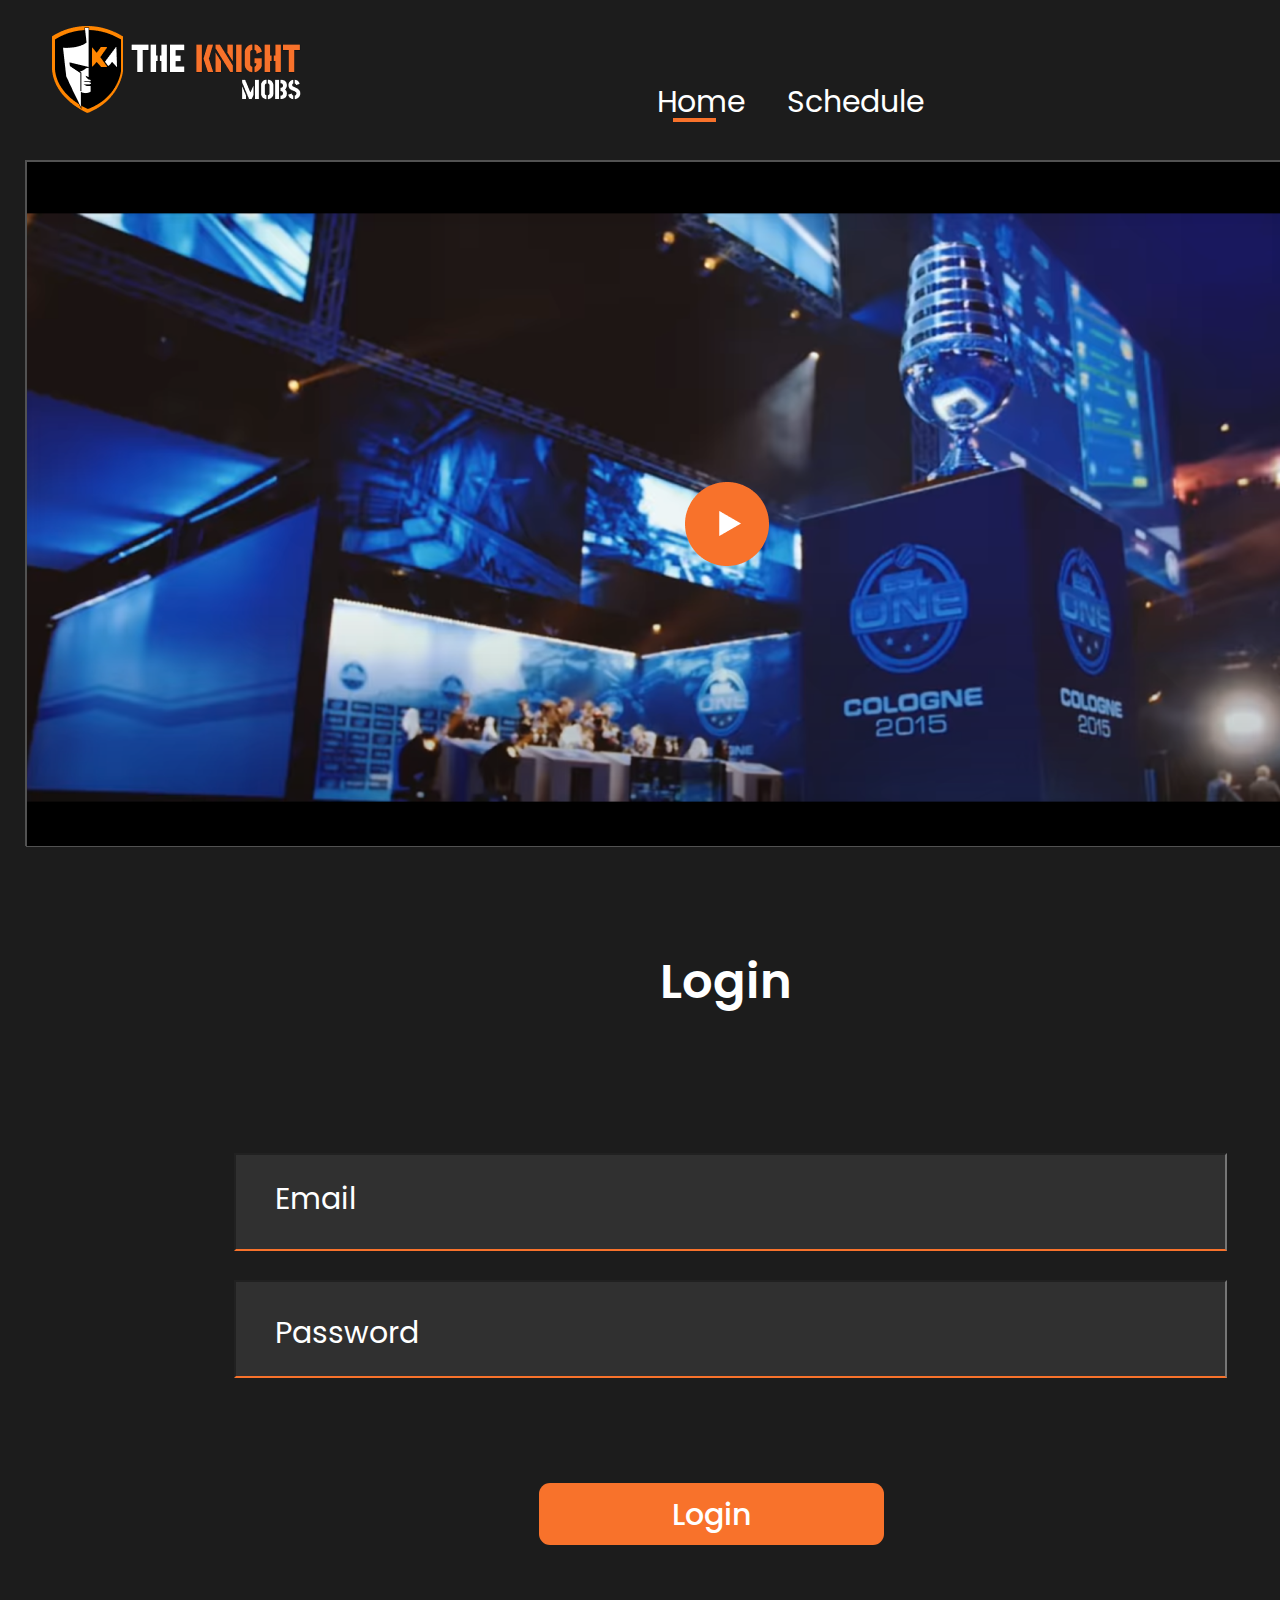
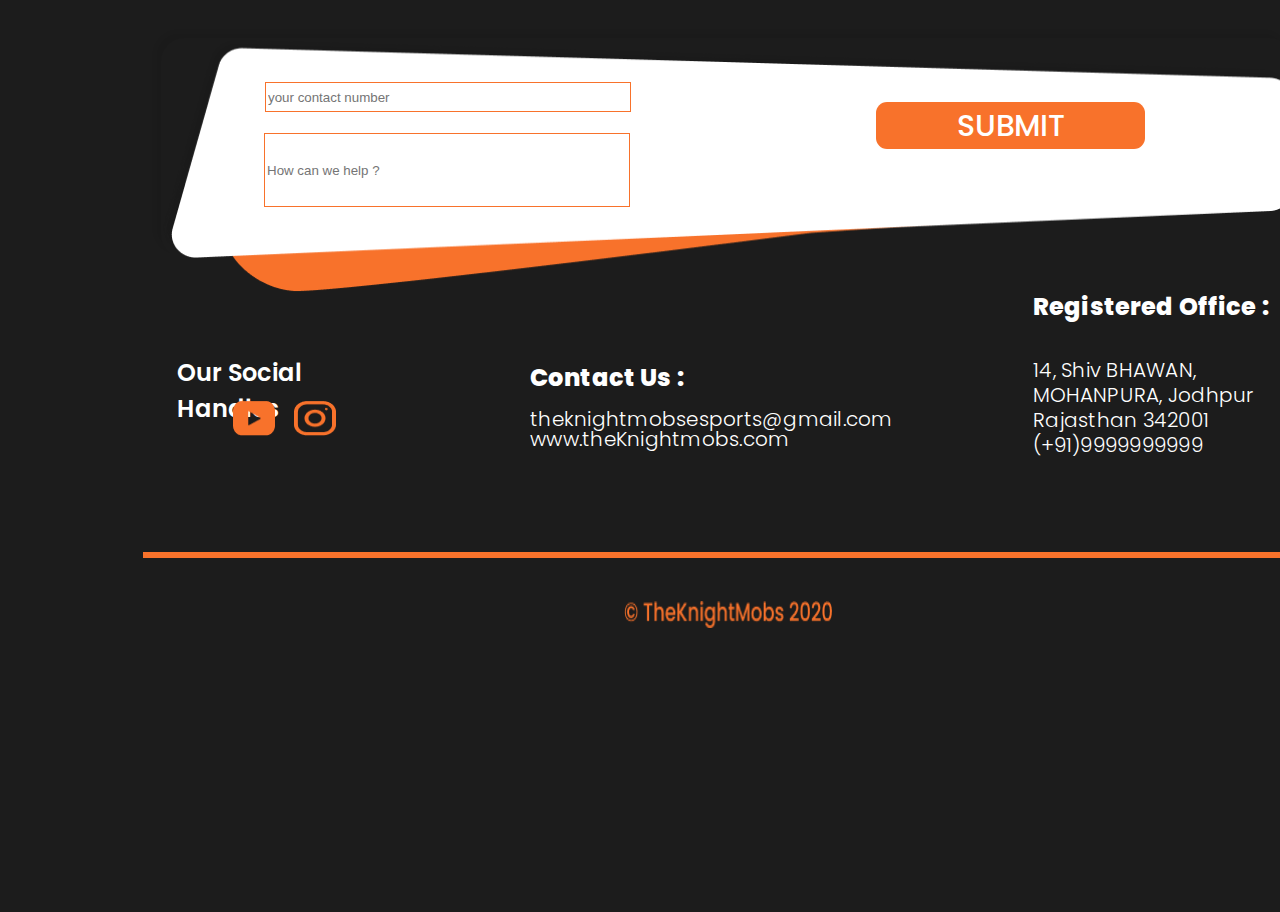
<file: Login.html>
<!DOCTYPE html>
<html>
<head>
	<title>KnightMobs</title>
	<link rel="stylesheet" type="text/css" href="login.css">
	<link href='https://fonts.googleapis.com/css?family=Poppins' rel='stylesheet'>
</head>
<body>
<div class="left">
            <img src="Group 15.png" alt="">
</div>
<div class="right">
            <img src="Group 9.png" alt="">
</div>
<div class="mid">
            <img src="Rectangle 4.png" alt="">
</div>

<header>
	<nav class="navbar">
		<ul class="Home">
			<li><a href="">Home</a></li>
		</ul>
		<ul class="Schedule">
			<li><a href="">Schedule</a></li>
		</ul>
		
	</nav>
</header>
<div class="esports1">
	<img src="esports1.png">
</div>
<div class="play">
	<img src="play.png">
</div>
<div>
	<h3>Login</h3>
</div>
<form class="login">
				
        		 <div class="box1">
        		 	<input type="text" id="f2" class="mail" required="required" >
        		 	<label for="mail" class="label1">Email</label>
        		 </div>
        		
        		 <div class="box2">
        		 	<input type="Password" id="f4" class="pass" required="required" >
        		 	<label for="pass" class="label2">Password</label>
        		 </div>
        		<input type="submit" name="pay" id="sb1" value="Login">
        		
        		 
        		 	
    </form>    		 	

        		 		<img src="Vector 4.png" class="Vector">
        		 		<img src="Rectangle 15.png" class="btm">
        		
        		 	<input type="text" class="query" placeholder="your contact number">
        		 	<input type="text"  class="query1"  placeholder="How can we help ? ">
        		 	<input type="submit" value="submit" class="submit">

        		 
        		<div class="ofc">
        			<p>Registered Office :</p>
        		</div>
        		<div class="addr">

        			<p>
        				14, Shiv BHAWAN, MOHANPURA, Jodhpur 
						Rajasthan 342001 

						(+91)9999999999

        			</p>
        		</div>

        		<div class="ctus">
        			<p>Contact Us : </p>
        		</div>
        		<div class="ctn">

        			<p>
        				theknightmobsesports@gmail.com

        				&nbsp;

        				www.theKnightmobs.com
        			</p>
        		</div>

        		<div class="social">
        			<p id="sh">Our Social Handles </p><br>
        			<img src="Group 12.png" class="Group12">
       
        		</div>

        		<img src="Rectangle 18.png" class="line">
        		<img src="copyright.png" class="copy">
        		

</body>
</html>
</file>
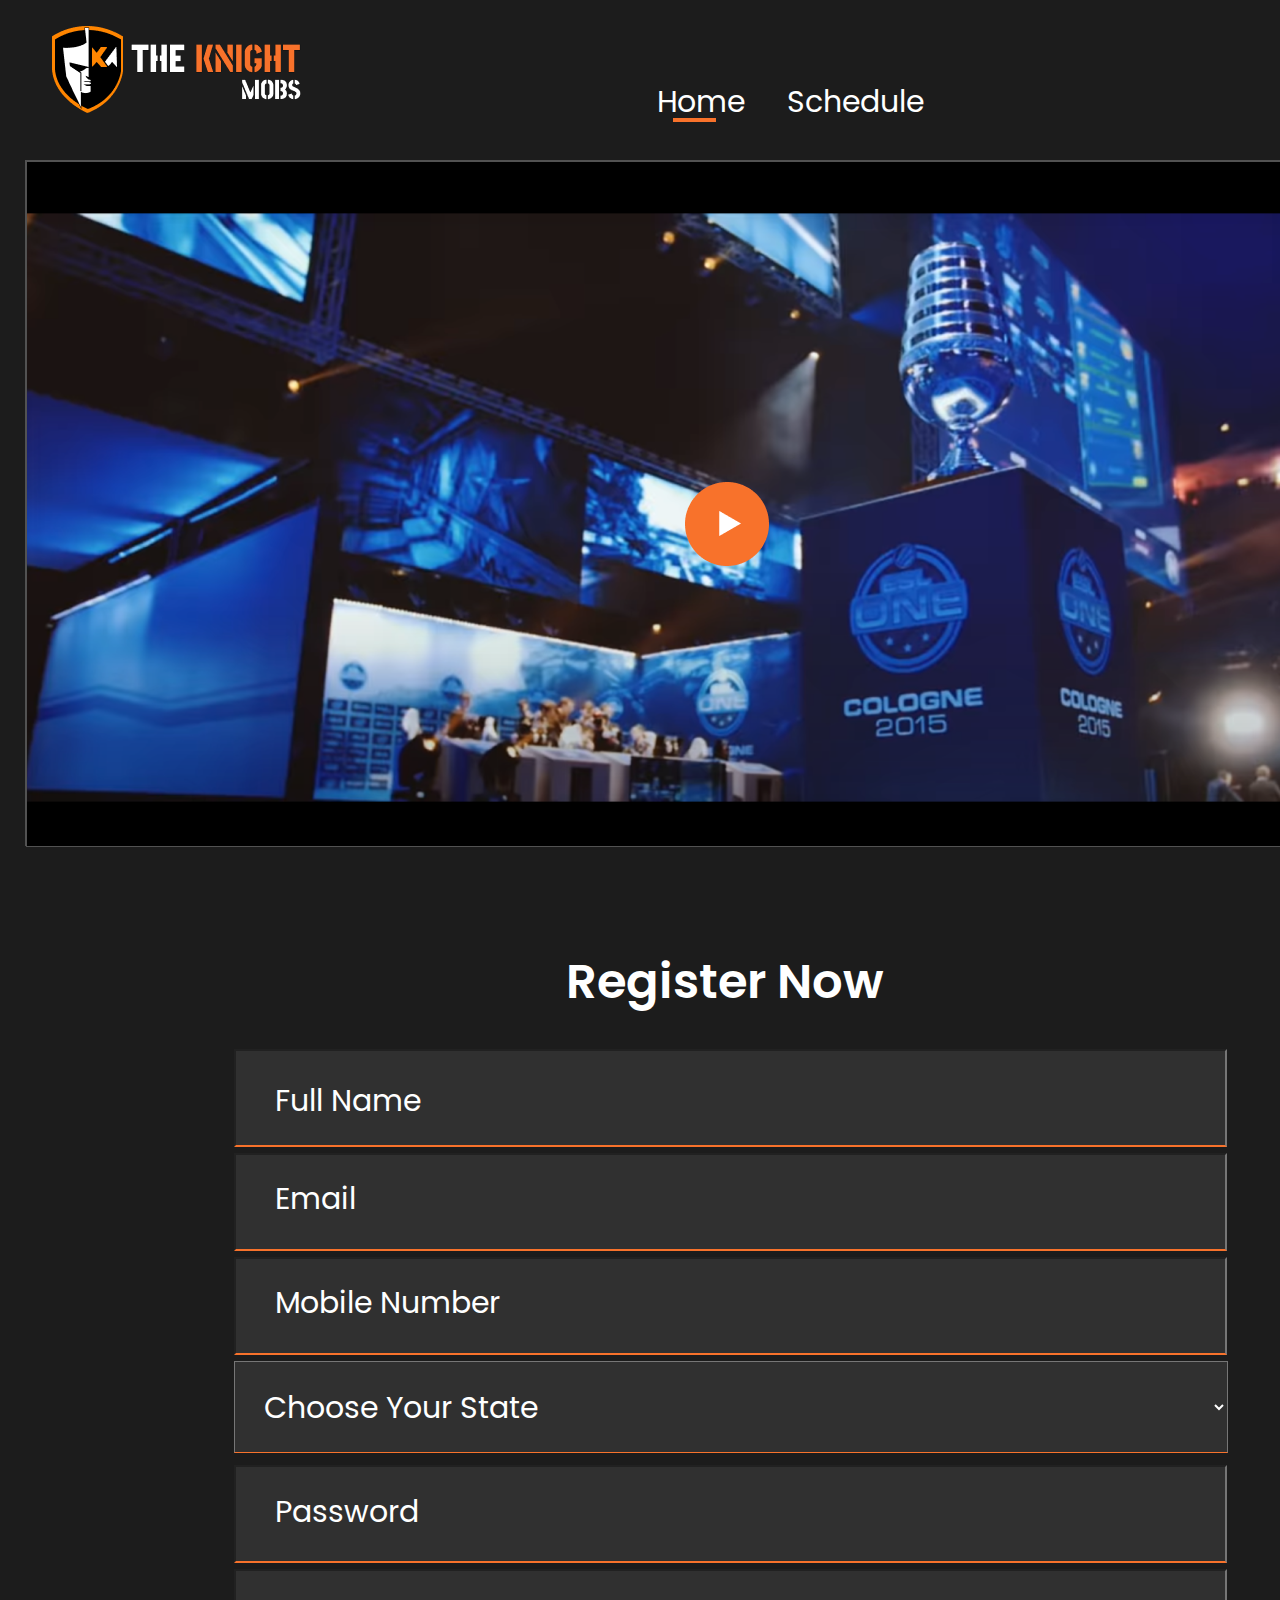
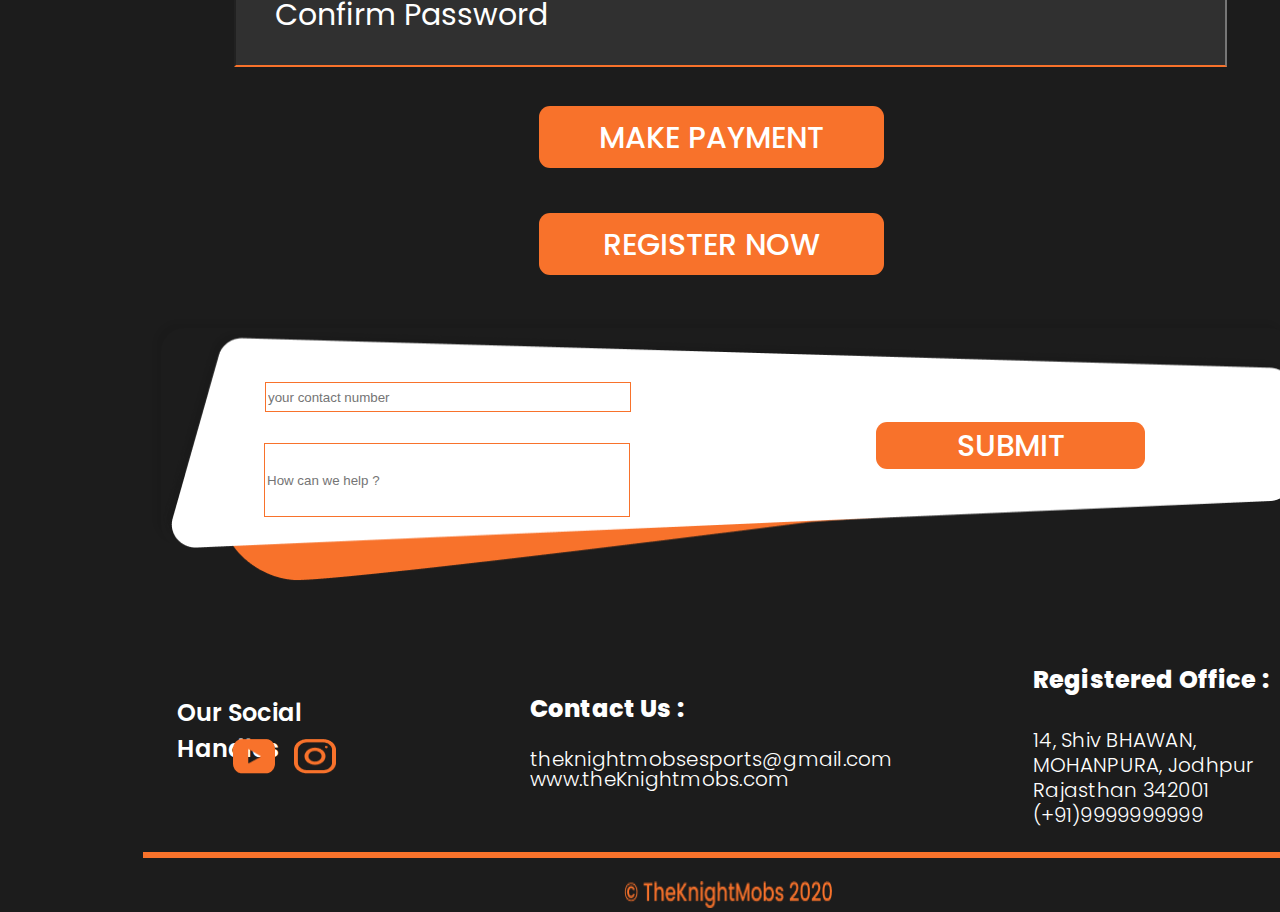
<file: Register.html>
<!DOCTYPE html>
<html>
<head>
	<title>KnightMobs</title>
	<link rel="stylesheet" type="text/css" href="Register.css">
	<link href='https://fonts.googleapis.com/css?family=Poppins' rel='stylesheet'>
</head>
<body>
<div class="left">
            <img src="Group 15.png" alt="">
</div>
<div class="right">
            <img src="Group 9.png" alt="">
</div>
<div class="mid">
            <img src="Rectangle 4.png" alt="">
</div>

<header>
	<nav class="navbar">
		<ul class="Home">
			<li><a href="">Home</a></li>
		</ul>
		<ul class="Schedule">
			<li><a href="">Schedule</a></li>
		</ul>
		
	</nav>
</header>
<div class="esports1">
	<img src="esports1.png">
</div>
<div class="play">
	<img src="play.png">
</div>
<div>
	<h3>Register Now</h3>
</div>
<form class="Register">
				<div class="box">
        		 	<input type="text" id="f1" class="inp" required="required" >
        		 	<label for="Full Name" class="label">Full Name</label>
        		 </div>
        		 <div class="box1">
        		 	<input type="text" id="f2" class="mail" required="required" >
        		 	<label for="mail" class="label1">Email</label>
        		 </div>
        		 <div class="box2">
        		 	<input type="text" id="f3" class="phone" required="required" >
        		 	<label for="phone" class="label2">Mobile Number</label>
        		 </div>
        		 
        		 <select class="States">
        		 	<option>Choose Your State</option>
        		 	<option>Delhi NCR</option>
        		 	<option>Gurgaon</option>
        		 	<option>Mumbai</option>
        		 	<option>Chennai</option>
        		 	<option>Bangalore</option>
        		 	<option>Haryana</option>
        		 	<option>Punjab</option>
        		 	<option>Assam</option>
        		 	<option>Jammu And Kasmhir</option>
        		 </select>
        		 <div class="box3">
        		 	<input type="Password" id="f4" class="pass" required="required" >
        		 	<label for="pass" class="label3">Password</label>
        		 </div>
        		 <div class="box4">
        		 	<input type="Password" id="f5" class="cnfpass" required="required" >
        		 	<label for="pass" class="label4">Confirm Password</label>
        		 </div>
        		 
        		 	<input type="submit" name="pay" id="sb1" value="MAKE PAYMENT">
        		
        		 
        		 	<input type="submit" name="pay" id="sb2" value="REGISTER NOW">
    </form>    		 	

        		 		<img src="Vector 4.png" class="Vector">
        		 		<img src="Rectangle 15.png" class="btm">
        		
        		 	<input type="text" class="query" placeholder="your contact number">
        		 	<input type="text"  class="query1"  placeholder="How can we help ? ">
        		 	<input type="submit" value="submit" class="submit">

        		 
        		<div class="ofc">
        			<p>Registered Office :</p>
        		</div>
        		<div class="addr">

        			<p>
        				14, Shiv BHAWAN, MOHANPURA, Jodhpur 
						Rajasthan 342001 

						(+91)9999999999

        			</p>
        		</div>

        		<div class="ctus">
        			<p>Contact Us : </p>
        		</div>
        		<div class="ctn">

        			<p>
        				theknightmobsesports@gmail.com

        				&nbsp;

        				www.theKnightmobs.com
        			</p>
        		</div>

        		<div class="social">
        			<p id="sh">Our Social Handles </p><br>
        			<img src="Group 12.png" class="Group12">
       
        		</div>

        		<img src="Rectangle 18.png" class="line">
        		<img src="copyright.png" class="copy">
        		

</body>
</html>
</file>
<file: login.css>
body{
			
			position: absolute;
			width: 1440px;
			height: 2504px;
			left: -1px;
			top: 0px;
			background: #1C1C1C;
}
		
.left{
			position: absolute;
			width: 249px;
			height: 87px;
			left: 45px;
			top: 18px;
	}
		
.right{
			position: absolute;
			width: 43px;
			height: 26px;
			left: 1350px;
			top: 48px;

	}
		.mid{
			position: absolute;
			width: 43px;
			height: 4px;
			left: 666px;
			top: 100px;
			color: #F8722B;
			/*background: #F8722B;*/
		}
		.navbar{
			background-color: black;
			
			font-family: Poppins;
		}
		/*.navbar ul{
			overflow: auto;
			font-family: Poppins;
		}*/
	
		.Home{
position: absolute;
list-style: none;
width: 90px;
height: 45px;
left: 607px;
top: 41px;

font-family: Poppins;
font-style: normal;
font-weight: normal;
font-size: 30px;
line-height: 45px;
/* identical to box height */


color: #FFFFFF;

		} 
		.Schedule{

list-style: none;
position: absolute;
width: 140px;
height: 45px;
left: 737px;
top: 41px;

font-family: Poppins;
font-style: normal;
font-weight: normal;
font-size: 30px;
line-height: 45px;
/* identical to box height */


color: #FFFFFF;


		} 
		.navbar li a{
			padding: 3px 3px;
			text-decoration: none;
			color: white;
			font-family: Poppins;
		}
	
	h3{
			/* Welcome to the world of Gaming */

text-align: center;
position: absolute;
width: 318px;
height: 72px;
left: 559px;
top: 890px;

font-family: Poppins;
font-style: normal;
font-weight: 600;
font-size: 48px;
line-height: 72px;
/* identical to box height */

text-transform: capitalize;

color: #FFFFFF;

		}
		.esports1{
			position: absolute;
width: 1401px;
height: 686px;
left: 18px;
top: 152px;

background: url(esports1.png);
border: 1px solid #525252;
box-sizing: border-box;
		}
.play{
			position: absolute;
width: 84px;
height: 84px;
left: 678px;
top: 474px;

		}

.box1 .mail{
	
	border-bottom-color:#F8722B;
	position: absolute;
width: 985px;
height: 92px;
left: 227px;
top: 1145px;
font-size: 40px;
font-family: Poppins;
color: white;
background: #303030;
}
.box1 .mail:focus + .label1{
	display: none;
	outline: none;
	border: none;
}
.box1 .mail:valid + .label1{
	display: none;
	outline: none;
}
.box1 .label1{
	position: absolute;
width: 223px;
height: 45px;
left: 268px;
top: 1168px;
font-family: Poppins;
font-style: normal;
font-weight: normal;
font-size: 30px;
line-height: 45px;
color: #FFFFFF;
outline: none;
border: none;
border-bottom-color:#F8722B;

}

.box2 .pass{
	
	border-bottom-color:#F8722B;
	position: absolute;
width: 985px;
height: 92px;
left: 227px;
top: 1272px;
font-size: 40px;
font-family: Poppins;
color: white;
background: #303030;
}
.box2 .pass:focus + .label2{
	display: none;
}
.box2 .pass:valid + .label2{
	display: none;
}
.box2 .label2{
	position: absolute;
width: 252px;
height: 45px;
left: 268px;
top: 1302px;
font-family: Poppins;
font-style: normal;
font-weight: normal;
font-size: 30px;
line-height: 45px;
color: #FFFFFF;

}
#sb1{
	position: absolute;
width: 345px;
height: 62px;
left: 532px;
top: 1475px;

background: #F8722B;
border-radius: 11px;
font-family: Poppins;
font-style: normal;
font-weight: 500;
font-size: 30px;
line-height: 45px;
text-transform: capitalize;

color: #FFFFFF;
border: none;
}

.Vector{
	position: absolute;
width: 1085px;
height: 154.02px;
left: 222px;
top: 1730px;

/*background: #F8722B;
*/}
.btm{
	position: absolute;
width: 1132px;
height: 220px;
right: 154px;
top: 1630px;
/*top: calc(50% - 220px/2 + 801px);*/


box-shadow: -6px -6px 4px rgba(0, 0, 0, 0.05);
border-radius: 24px;
}

.query{


position: absolute;
width: 366px;
height: 30px;
left: 258px;
top: 1674px;

background: #FFFFFF;
border: 1px solid #F8722B;
box-sizing: border-box;
}

.query1{
	position: absolute;
width: 366px;
height: 74px;
left: 257px;
top: 1725px;

background: #FFFFFF;
border: 1px solid #F8722B;
box-sizing: border-box;
}

.submit{
	position: absolute;
width: 269px;
height: 47px;
left: 869px;
top: 1694px;

background: #F8722B;
border-radius: 11px;
font-family: Poppins;
font-style: normal;
font-weight: 500;
font-size: 30px;
line-height: 45px;
/* identical to box height */
border: none;
text-transform: uppercase;

color: #FFFFFF;

}

.ofc{
	position: absolute;
height: 198px;
left: 1026px;
right: 144px;
top: 1800px;

font-family: Poppins;
font-style: normal;
font-weight: 800;
font-size: 24px;
line-height: 24px;
/* or 100% */

display: flex;
align-items: center;
letter-spacing: 0.15px;

color: #FFFFFF;
}

.addr{
	position: absolute;
height: 200px;
left: 1026px;
right: 144px;
top: 1900px;

font-family: Poppins;
font-style: normal;
font-weight: 300;
font-size: 20px;
line-height: 25px;
/* or 100% */
display: flex;
align-items: center;
letter-spacing: 0.25px;
color: #FFFFFF;
}

.ctus{
position: absolute;
height: 140px;
left: 523px;
right: 482px;
top: 1900px;

font-family: Poppins;
font-style: normal;
font-weight: 800;
font-size: 24px;
line-height: 24px;
/* or 100% */

display: flex;
align-items: center;
letter-spacing: 0.15px;

color: #FFFFFF;	
}

.ctn{
position: absolute;
height: 140px;
left: 523px;
right: 482px;
top: 1951px;

font-family: Poppins;
font-style: normal;
font-weight: 300;
font-size: 20px;
line-height: 20px;
/* or 100% */

display: flex;
align-items: center;
letter-spacing: 0.25px;

color: #FFFFFF;	
}

#sh{
	position: absolute;
width: 231px;
height: 36px;
left: 170px;
top: 1923px;

font-family: Poppins;
font-style: normal;
font-weight: 600;
font-size: 24px;
line-height: 36px;
/* identical to box height */

text-transform: capitalize;

color: #FFFFFF;
}

.Group12{

position: absolute;
width: 103px;
height: 35.17px;
left: 226px;
top: 1993.11px;
}

.line{
	position: absolute;
width: 1184px;
height: 6px;
left: 136px;
top: 2144px;

background: #F8722B;
}
.copy{
	position: absolute;
width: 208px;
height: 27px;
left: 617px;
top: 2193px;

font-family: Poppins;
font-style: normal;
font-weight: 500;
font-size: 18px;
line-height: 27px;
/* identical to box height */

text-transform: capitalize;

color: #F8722B;

}
</file>
<file: Register.css>
body{
			
			position: absolute;
			width: 1440px;
			height: 2504px;
			left: -1px;
			top: 0px;
			background: #1C1C1C;
}
		
.left{
			position: absolute;
			width: 249px;
			height: 87px;
			left: 45px;
			top: 18px;
	}
		
.right{
			position: absolute;
			width: 43px;
			height: 26px;
			left: 1350px;
			top: 48px;

	}
		.mid{
			position: absolute;
			width: 43px;
			height: 4px;
			left: 666px;
			top: 100px;
			color: #F8722B;
			/*background: #F8722B;*/
		}
		.navbar{
			background-color: black;
			
			font-family: Poppins;
		}
		/*.navbar ul{
			overflow: auto;
			font-family: Poppins;
		}*/
	
		.Home{
position: absolute;
list-style: none;
width: 90px;
height: 45px;
left: 607px;
top: 41px;

font-family: Poppins;
font-style: normal;
font-weight: normal;
font-size: 30px;
line-height: 45px;
/* identical to box height */


color: #FFFFFF;

		} 
		.Schedule{

list-style: none;
position: absolute;
width: 140px;
height: 45px;
left: 737px;
top: 41px;

font-family: Poppins;
font-style: normal;
font-weight: normal;
font-size: 30px;
line-height: 45px;
/* identical to box height */


color: #FFFFFF;


		} 
		.navbar li a{
			padding: 3px 3px;
			text-decoration: none;
			color: white;
			font-family: Poppins;
		}
	
	h3{
			/* Welcome to the world of Gaming */

text-align: center;
position: absolute;
width: 318px;
height: 72px;
left: 559px;
top: 890px;

font-family: Poppins;
font-style: normal;
font-weight: 600;
font-size: 48px;
line-height: 72px;
/* identical to box height */

text-transform: capitalize;

color: #FFFFFF;

		}
		.esports1{
			position: absolute;
width: 1401px;
height: 686px;
left: 18px;
top: 152px;

background: url(esports1.png);
border: 1px solid #525252;
box-sizing: border-box;
		}
.play{
			position: absolute;
width: 84px;
height: 84px;
left: 678px;
top: 474px;

		}
.box .inp{
	border-bottom-color:#F8722B;
	
	position: absolute;
width: 985px;
height: 92px;
left: 227px;
top: 1041px;
font-size: 40px;
font-family: Poppins;
color: white;
background: #303030;
}
.box .inp:focus + .label{
	display: none;
}
.box .inp:valid + .label{
	display: none;
}
.box .label{
	position: absolute;
width: 148px;
height: 45px;
left: 268px;
top: 1070px;

font-family: Poppins;
font-style: normal;
font-weight: normal;
font-size: 30px;
line-height: 45px;
/* identical to box height */


color: #FFFFFF;

}
.box1 .mail{
	
	border-bottom-color:#F8722B;
	position: absolute;
width: 985px;
height: 92px;
left: 227px;
top: 1145px;
font-size: 40px;
font-family: Poppins;
color: white;
background: #303030;
}
.box1 .mail:focus + .label1{
	display: none;
}
.box1 .mail:valid + .label1{
	display: none;
}
.box1 .label1{
	position: absolute;
width: 223px;
height: 45px;
left: 268px;
top: 1168px;
font-family: Poppins;
font-style: normal;
font-weight: normal;
font-size: 30px;
line-height: 45px;
/* identical to box height */


color: #FFFFFF;

}
.box2 .phone{
	
	border-bottom-color:#F8722B;
	position: absolute;
width: 985px;
height: 92px;
left: 227px;
top: 1249px;
font-size: 40px;
font-family: Poppins;
color: white;
background: #303030;
}
.box2 .phone:focus + .label2{
	display: none;
}
.box2 .phone:valid + .label2{
	display: none;
}
.box2 .label2{
	position: absolute;
width: 252px;
height: 45px;
left: 268px;
top: 1272px;
font-family: Poppins;
font-style: normal;
font-weight: normal;
font-size: 30px;
line-height: 45px;
color: #FFFFFF;

}
.States{
	position: absolute;
width: 994px;
height: 92px;
left: 227px;
top: 1353px;
color: white;
font-family: Poppins;
font-style: normal;
font-size: 30px;
padding-left: 25px;
background: #303030;

border-bottom-color:#F8722B;
}
.States option {
	font-family: Poppins;
font-style: normal;
font-weight: normal;
font-size: 30px;
color: #FFFFFF;
}
.box3 .pass{
	
	border-bottom-color:#F8722B;
	position: absolute;
width: 985px;
height: 92px;
left: 227px;
top: 1457px;
font-size: 40px;
font-family: Poppins;
color: white;
background: #303030;
}
.box3 .pass:focus + .label3{
	display: none;
}
.box3 .pass:valid + .label3{
	display: none;
}
.box3 .label3{
	position: absolute;
width: 145px;
height: 45px;
left: 268px;
top: 1481px;
font-family: Poppins;
font-style: normal;
font-weight: normal;
font-size: 30px;
line-height: 45px;
color: #FFFFFF;

}
.box4 .cnfpass{
	
	border-bottom-color:#F8722B;
	position: absolute;
width: 985px;
height: 92px;
left: 227px;
top: 1561px;
font-size: 40px;
font-family: Poppins;
color: white;
background: #303030;
}
.box4 .cnfpass:focus + .label4{
	display: none;
}
.box4 .cnfpass:valid + .label4{
	display: none;
}
.box4 .label4{
	position: absolute;
width: 274px;
height: 45px;
left: 268px;
top: 1584px;
font-family: Poppins;
font-style: normal;
font-weight: normal;
font-size: 30px;
line-height: 45px;
color: #FFFFFF;

}
#sb1{
	position: absolute;
width: 345px;
height: 62px;
left: 532px;
top: 1698px;

background: #F8722B;
border-radius: 11px;
font-family: Poppins;
font-style: normal;
font-weight: 500;
font-size: 30px;
line-height: 45px;
text-transform: capitalize;

color: #FFFFFF;
border: none;
}

#sb2{
	position: absolute;
width: 345px;
height: 62px;
left: 532px;
top: 1805px;

background: #F8722B;
border-radius: 11px;
font-family: Poppins;
font-style: normal;
font-weight: 500;
font-size: 30px;
line-height: 45px;
text-transform: capitalize;
border: none;
color: #FFFFFF;

}
.Vector{
	position: absolute;
width: 1085px;
height: 154.02px;
left: 222px;
top: 2019px;

/*background: #F8722B;
*/}
.btm{
	position: absolute;
width: 1132px;
height: 220px;
right: 154px;
top: 1920px;
/*top: calc(50% - 220px/2 + 801px);*/


box-shadow: -6px -6px 4px rgba(0, 0, 0, 0.05);
border-radius: 24px;
}

.ofc{
	position: absolute;
height: 198px;
left: 1026px;
right: 144px;
top: 2173px;

font-family: Poppins;
font-style: normal;
font-weight: 800;
font-size: 24px;
line-height: 24px;
/* or 100% */

display: flex;
align-items: center;
letter-spacing: 0.15px;

color: #FFFFFF;
}

.addr{
	position: absolute;
height: 200px;
left: 1026px;
right: 144px;
top: 2270px;

font-family: Poppins;
font-style: normal;
font-weight: 300;
font-size: 20px;
line-height: 25px;
/* or 100% */
display: flex;
align-items: center;
letter-spacing: 0.25px;
color: #FFFFFF;
}

.ctus{
position: absolute;
height: 140px;
left: 523px;
right: 482px;
top: 2231px;

font-family: Poppins;
font-style: normal;
font-weight: 800;
font-size: 24px;
line-height: 24px;
/* or 100% */

display: flex;
align-items: center;
letter-spacing: 0.15px;

color: #FFFFFF;	
}

.ctn{
position: absolute;
height: 140px;
left: 523px;
right: 482px;
top: 2291px;

font-family: Poppins;
font-style: normal;
font-weight: 300;
font-size: 20px;
line-height: 20px;
/* or 100% */

display: flex;
align-items: center;
letter-spacing: 0.25px;

color: #FFFFFF;	
}

#sh{
	position: absolute;
width: 231px;
height: 36px;
left: 170px;
top: 2263px;

font-family: Poppins;
font-style: normal;
font-weight: 600;
font-size: 24px;
line-height: 36px;
/* identical to box height */

text-transform: capitalize;

color: #FFFFFF;
}

.Group12{

position: absolute;
width: 103px;
height: 35.17px;
left: 226px;
top: 2331.11px;
}

.line{
	position: absolute;
width: 1184px;
height: 6px;
left: 136px;
top: 2444px;

background: #F8722B;
}
.copy{
	position: absolute;
width: 208px;
height: 27px;
left: 617px;
top: 2473px;

font-family: Poppins;
font-style: normal;
font-weight: 500;
font-size: 18px;
line-height: 27px;
/* identical to box height */

text-transform: capitalize;

color: #F8722B;

}

.query{


position: absolute;
width: 366px;
height: 30px;
left: 258px;
top: 1974px;

background: #FFFFFF;
border: 1px solid #F8722B;
box-sizing: border-box;
}

.query1{
	position: absolute;
width: 366px;
height: 74px;
left: 257px;
top: 2035px;

background: #FFFFFF;
border: 1px solid #F8722B;
box-sizing: border-box;
}

.submit{
	position: absolute;
width: 269px;
height: 47px;
left: 869px;
top: 2014px;

background: #F8722B;
border-radius: 11px;
font-family: Poppins;
font-style: normal;
font-weight: 500;
font-size: 30px;
line-height: 45px;
/* identical to box height */
border: none;
text-transform: uppercase;

color: #FFFFFF;

}
</file>
